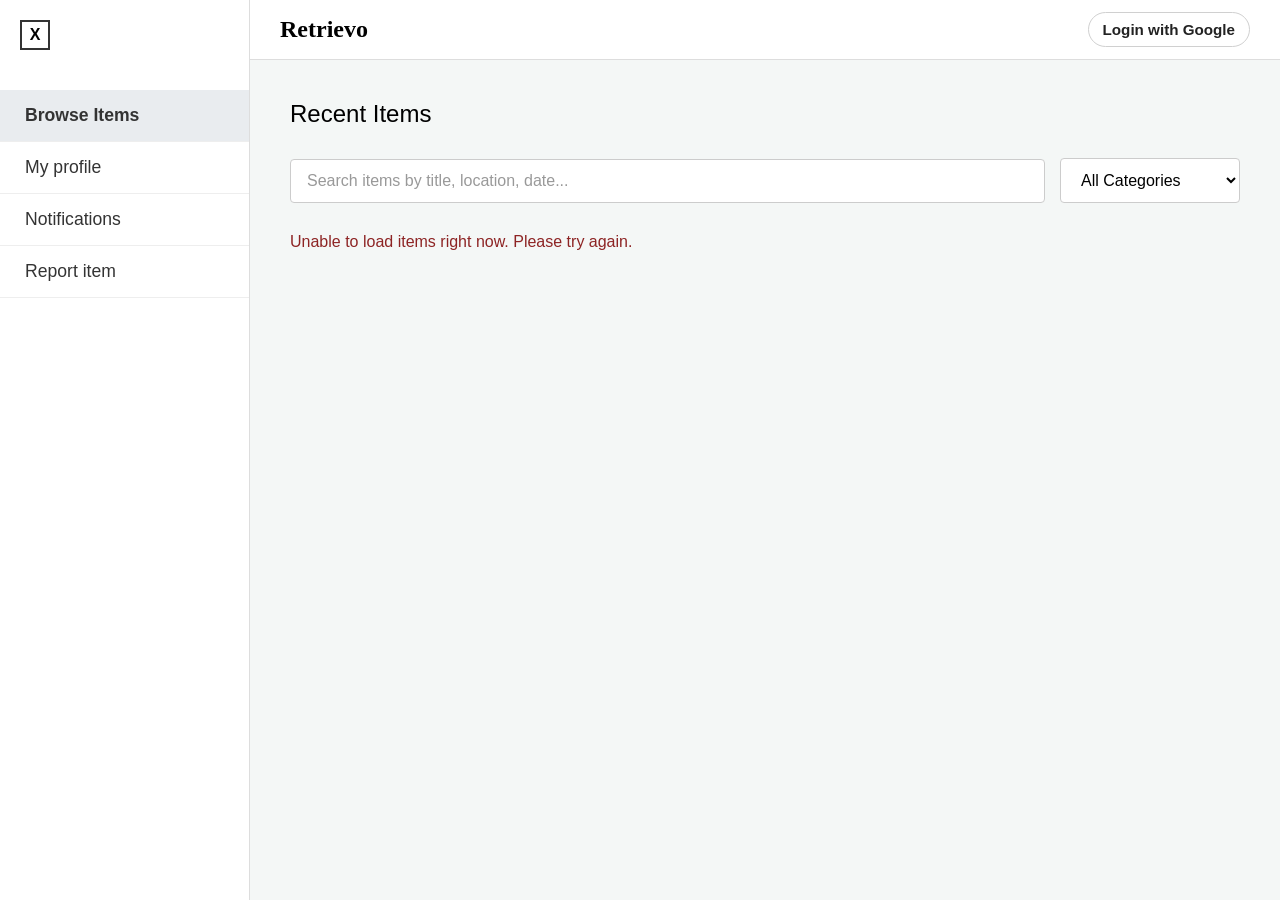
<file: index.html>
<!DOCTYPE html>
<html lang="en">

<head>
    <meta charset="UTF-8">
    <meta name="viewport" content="width=device-width, initial-scale=1.0">
    <title>Retrievo</title>
    <link rel="stylesheet" href="static/css/base-style.css">
</head>

<body>

    <div class="container">
        <aside class="sidebar">
            <div class="sidebar-header">
                <div class="close-btn">X</div>
            </div>
            <nav class="nav-links">
                <a href="index.html" class="active">Browse Items</a>
                <a href="profile.html">My profile</a>
                <a href="notifications.html">Notifications</a>
                <a href="report.html">Report item</a>
            </nav>
        </aside>

        <main class="main-content">
            <header class="top-bar">
                <div class="menu-icon" id="openMenu">☰</div>
                <div class="title">Retrievo</div>
                <div class="login-container">
                    <button type="button" class="login-btn" data-google-login>Login with Google</button>
                    <button type="button" class="logout-btn" data-logout-button hidden>Logout</button>
                </div>
            </header>

            <section class="content">
                <h1>Recent Items</h1>
                
                <!-- Search and Filter Bar -->
                <div class="search-filter-container">
                    <div class="search-box">
                        <input 
                            type="text" 
                            id="searchInput" 
                            class="search-input" 
                            placeholder="Search items by title, location, date..."
                            autocomplete="off"
                        >
                    </div>
                    <select id="categoryFilter" class="category-filter">
                        <option value="">All Categories</option>
                        <option value="electronics">Electronics</option>
                        <option value="clothing">Clothing</option>
                        <option value="bags">Bags</option>
                        <option value="keys">Keys</option>
                        <option value="wallets">Wallets</option>
                        <option value="documents">Documents</option>
                        <option value="other">Other</option>
                    </select>
                </div>
                
                <p id="itemsState" class="items-state">Loading recent items...</p>
                <div class="items-grid" id="itemsGrid">
                    <div class="item-card">
                        <div class="image-placeholder"></div>
                        <div class="card-info">
                            <div class="line short"></div>
                            <div class="line long"></div>
                        </div>
                    </div>
                    <div class="item-card">
                        <div class="image-placeholder"></div>
                        <div class="card-info">
                            <div class="line short"></div>
                            <div class="line long"></div>
                        </div>
                    </div>
                    <div class="item-card">
                        <div class="image-placeholder"></div>
                        <div class="card-info">
                            <div class="line short"></div>
                            <div class="line long"></div>
                        </div>
                    </div>
                    <div class="item-card">
                        <div class="image-placeholder"></div>
                        <div class="card-info">
                            <div class="line short"></div>
                            <div class="line long"></div>
                        </div>
                    </div>
                    <div class="item-card">
                        <div class="image-placeholder"></div>
                        <div class="card-info">
                            <div class="line short"></div>
                            <div class="line long"></div>
                        </div>
                    </div>
                    <div class="item-card">
                        <div class="image-placeholder"></div>
                        <div class="card-info">
                            <div class="line short"></div>
                            <div class="line long"></div>
                        </div>
                    </div>
                </div>
            </section>
        </main>
    </div>

    <script type="module" src="static/js/main.js"></script>
</body>

</html>
</file>
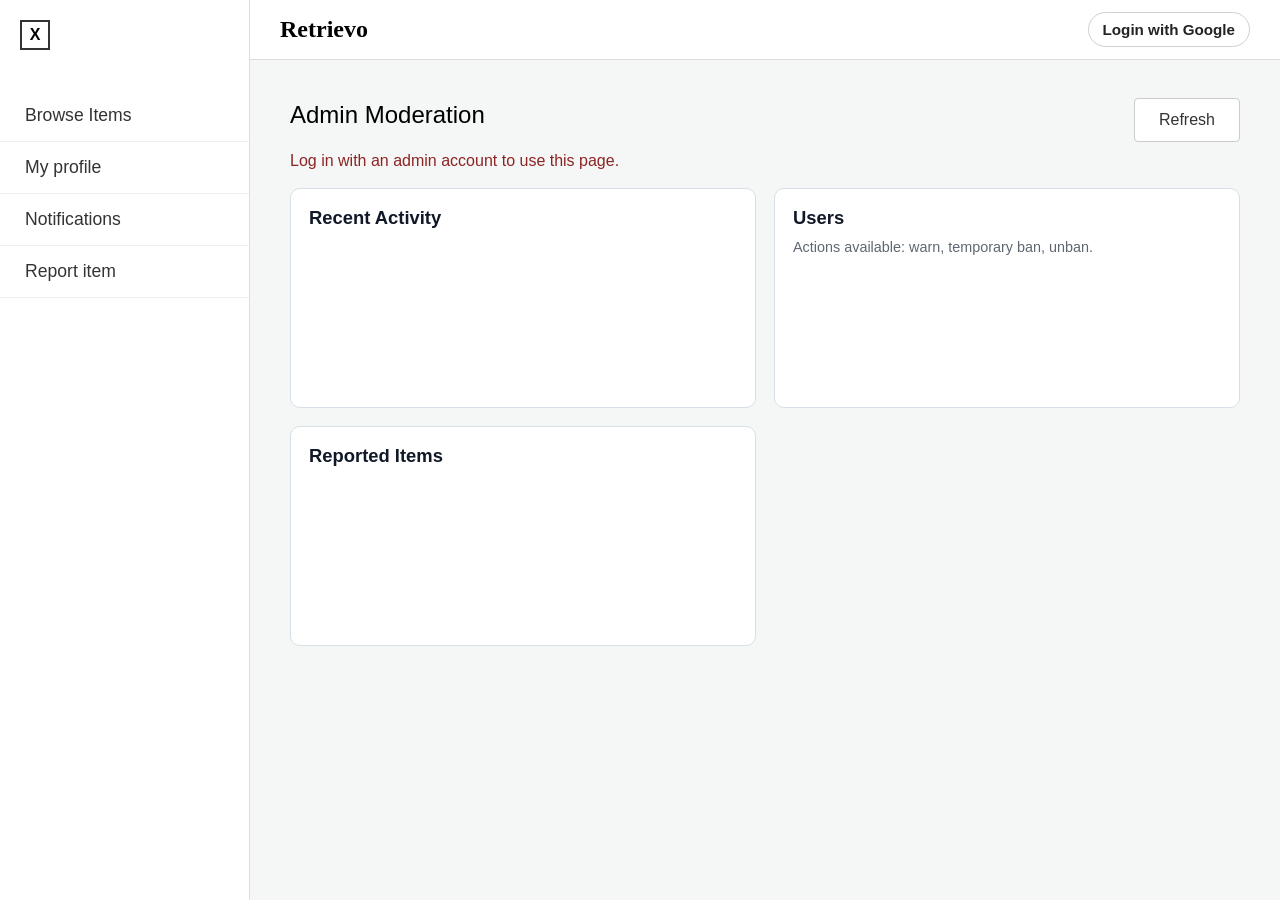
<file: admin.html>
<!DOCTYPE html>
<html lang="en">

<head>
    <meta charset="UTF-8">
    <meta name="viewport" content="width=device-width, initial-scale=1.0">
    <title>Retrievo Admin</title>
    <link rel="stylesheet" href="static/css/base-style.css">
    <link rel="stylesheet" href="static/css/admin.css">
</head>

<body>

    <div class="container">
        <aside class="sidebar">
            <div class="sidebar-header">
                <div class="close-btn">X</div>
            </div>
            <nav class="nav-links">
                <a href="index.html">Browse Items</a>
                <a href="profile.html">My profile</a>
                <a href="notifications.html">Notifications</a>
                <a href="report.html">Report item</a>
                <a href="admin.html" class="active" data-admin-link="true">Admin Page</a>
            </nav>
        </aside>

        <main class="main-content">
            <header class="top-bar">
                <div class="menu-icon" id="openMenu">☰</div>
                <div class="title">Retrievo</div>
                <div class="login-container">
                    <button type="button" class="login-btn" data-google-login>Login with Google</button>
                    <button type="button" class="logout-btn" data-logout-button hidden>Logout</button>
                </div>
            </header>

            <section class="content admin-content">
                <div class="admin-header">
                    <h1>Admin Moderation</h1>
                    <button id="adminRefreshBtn" class="btn-secondary" type="button">Refresh</button>
                </div>
                <p id="adminState" class="admin-state">Loading admin tools...</p>

                <div id="adminPanels" class="admin-panels" hidden>
                    <article class="admin-panel">
                        <h2>Recent Activity</h2>
                        <div id="activityList" class="stack-list"></div>
                    </article>

                    <article class="admin-panel">
                        <h2>Users</h2>
                        <p class="panel-note">Actions available: warn, temporary ban, unban.</p>
                        <div id="userList" class="stack-list"></div>
                    </article>

                    <article class="admin-panel">
                        <h2>Reported Items</h2>
                        <div id="reportedItemsList" class="stack-list"></div>
                    </article>
                </div>
            </section>
        </main>
    </div>

    <script type="module" src="static/js/main.js"></script>
</body>

</html>
</file>
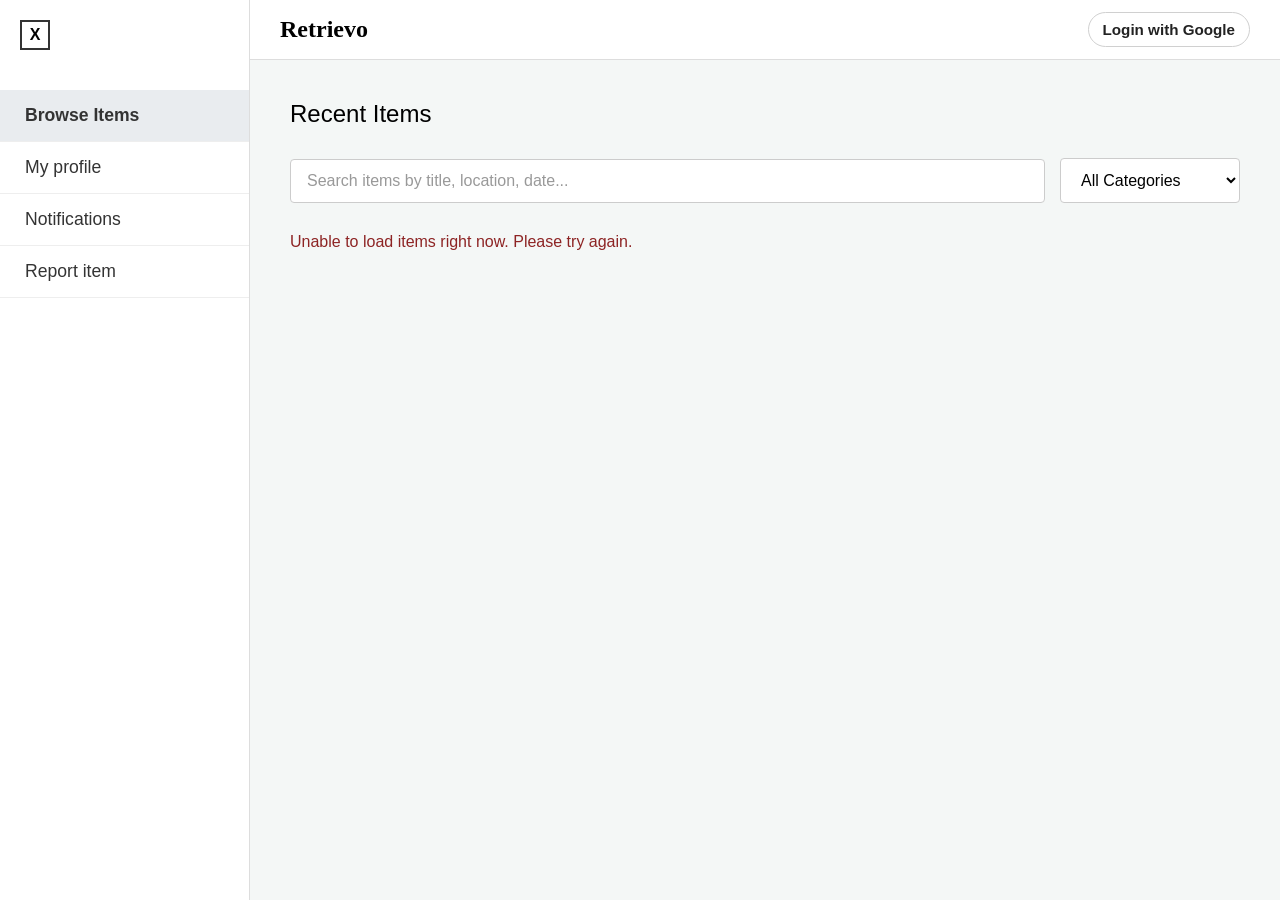
<file: onboarding.html>
<!DOCTYPE html>
<html lang="en">

<head>
    <meta charset="UTF-8">
    <meta name="viewport" content="width=device-width, initial-scale=1.0">
    <title>Retrievo | Onboarding</title>
    <link rel="stylesheet" href="static/css/base-style.css">
</head>

<body>

    <div class="container">
        <aside class="sidebar">
            <div class="sidebar-header">
                <div class="close-btn">X</div>
            </div>
            <nav class="nav-links">
                <a href="index.html">Browse Items</a>
                <a href="profile.html">My profile</a>
                <a href="notifications.html">Notifications</a>
                <a href="report.html">Report item</a>
            </nav>
        </aside>

        <main class="main-content">
            <header class="top-bar">
                <div class="menu-icon" id="openMenu">☰</div>
                <div class="title">Retrievo</div>
                <div class="login-container">
                    <button type="button" class="login-btn" data-google-login>Login with Google</button>
                    <button type="button" class="logout-btn" data-logout-button hidden>Logout</button>
                </div>
            </header>

            <section class="content">
                <h1>Complete Your Onboarding</h1>
                <p class="onboarding-subtitle">Set your hostel and at least one contact method before posting items.</p>

                <div class="form-container onboarding-form-container">
                    <p id="onboardingStatus" class="onboarding-status">Checking your onboarding status...</p>

                    <form id="onboardingForm">
                        <div class="form-group">
                            <label for="onboardingHostel">Hostel</label>
                            <select id="onboardingHostel" required>
                                <option value="">Select your hostel</option>
                                <option value="boys">Boys</option>
                                <option value="girls">Girls</option>
                            </select>
                            <p id="hostelLockNote" class="onboarding-hint" hidden>Your hostel is already set and cannot
                                be changed.</p>
                        </div>

                        <div class="form-group">
                            <label for="onboardingPhone">Phone Number (optional)</label>
                            <input type="tel" id="onboardingPhone" placeholder="+919876543210" autocomplete="tel">
                            <p class="onboarding-hint">Use E.164 format: +&lt;countrycode&gt;&lt;number&gt;</p>
                        </div>

                        <div class="form-group">
                            <label for="onboardingInstagram">Instagram ID (optional)</label>
                            <input type="text" id="onboardingInstagram" placeholder="username" autocomplete="off">
                        </div>

                        <button type="submit" class="btn-primary">Complete Onboarding</button>
                    </form>
                </div>
            </section>
        </main>
    </div>

    <script type="module" src="static/js/main.js"></script>
</body>

</html>
</file>
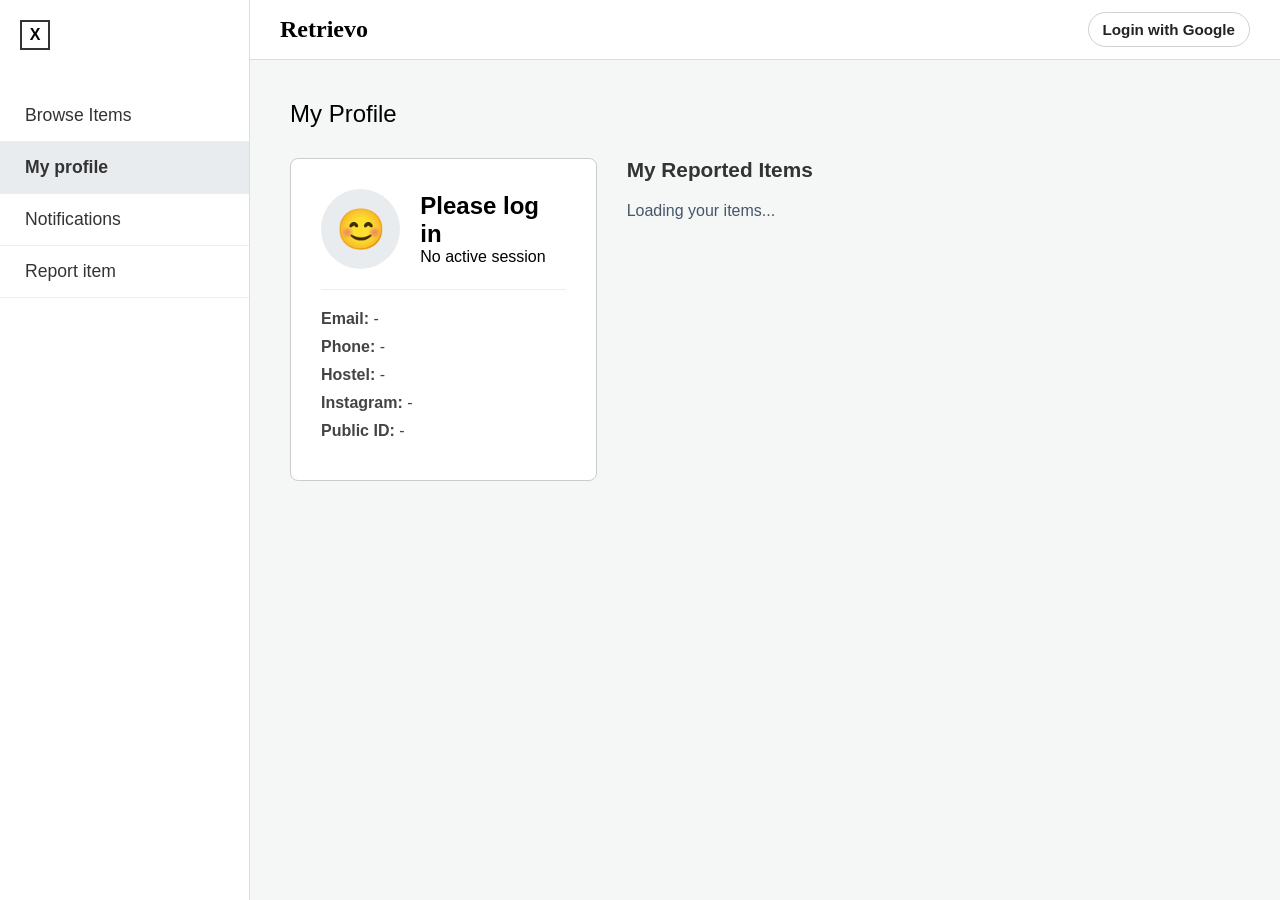
<file: profile.html>
<!DOCTYPE html>
<html lang="en">

<head>
    <meta charset="UTF-8">
    <meta name="viewport" content="width=device-width, initial-scale=1.0">
    <title>Retrievo</title>
    <link rel="stylesheet" href="static/css/base-style.css">
</head>

<body>

    <div class="container">
        <aside class="sidebar">
            <div class="sidebar-header">
                <div class="close-btn">X</div>
            </div>
            <nav class="nav-links">
                <a href="index.html">Browse Items</a>
                <a href="profile.html" class="active">My profile</a>
                <a href="notifications.html">Notifications</a>
                <a href="report.html">Report item</a>
            </nav>
        </aside>

        <main class="main-content">
            <header class="top-bar">
                <div class="menu-icon" id="openMenu">☰</div>
                <div class="title">Retrievo</div>
                <div class="login-container">
                    <button type="button" class="login-btn" data-google-login>Login with Google</button>
                    <button type="button" class="logout-btn" data-logout-button hidden>Logout</button>
                </div>
            </header>

            <section class="content">
                <h1>My Profile</h1>
                <div class="profile-container">
                    <!-- Left Side: Profile Info -->
                    <div class="profile-section-left">
                        <div class="profile-card">
                            <div class="profile-header">
                                <div class="profile-avatar-large" id="profileAvatar">😊</div>
                                <div>
                                    <h2 id="profileName">John Doe</h2>
                                    <p id="profileDepartment">Computer Science Dept.</p>
                                </div>
                            </div>
                            <div class="profile-details">
                                <p><strong>Email:</strong> <span id="profileEmail">john.doe@student.edu</span></p>
                                <p><strong>Phone:</strong> <span id="profilePhone">+1 234 567 8900</span></p>
                                <p><strong>Hostel:</strong> <span id="profileHostel">Not set</span></p>
                                <p><strong>Instagram:</strong> <span id="profileInstagram">Not set</span></p>
                                <p><strong>Public ID:</strong> <span id="profilePublicId">-</span></p>
                            </div>
                        </div>
                    </div>
                    
                    <!-- Right Side: User's Items -->
                    <div class="profile-section-right">
                        <h3>My Reported Items</h3>
                        <p id="userItemsState" class="items-state">Loading your items...</p>
                        <div class="items-grid" id="userItemsGrid">
                            <!-- User's items will be displayed here -->
                        </div>
                    </div>
                </div>
            </section>
        </main>
    </div>

    <script type="module" src="static/js/main.js"></script>
</body>

</html>
</file>
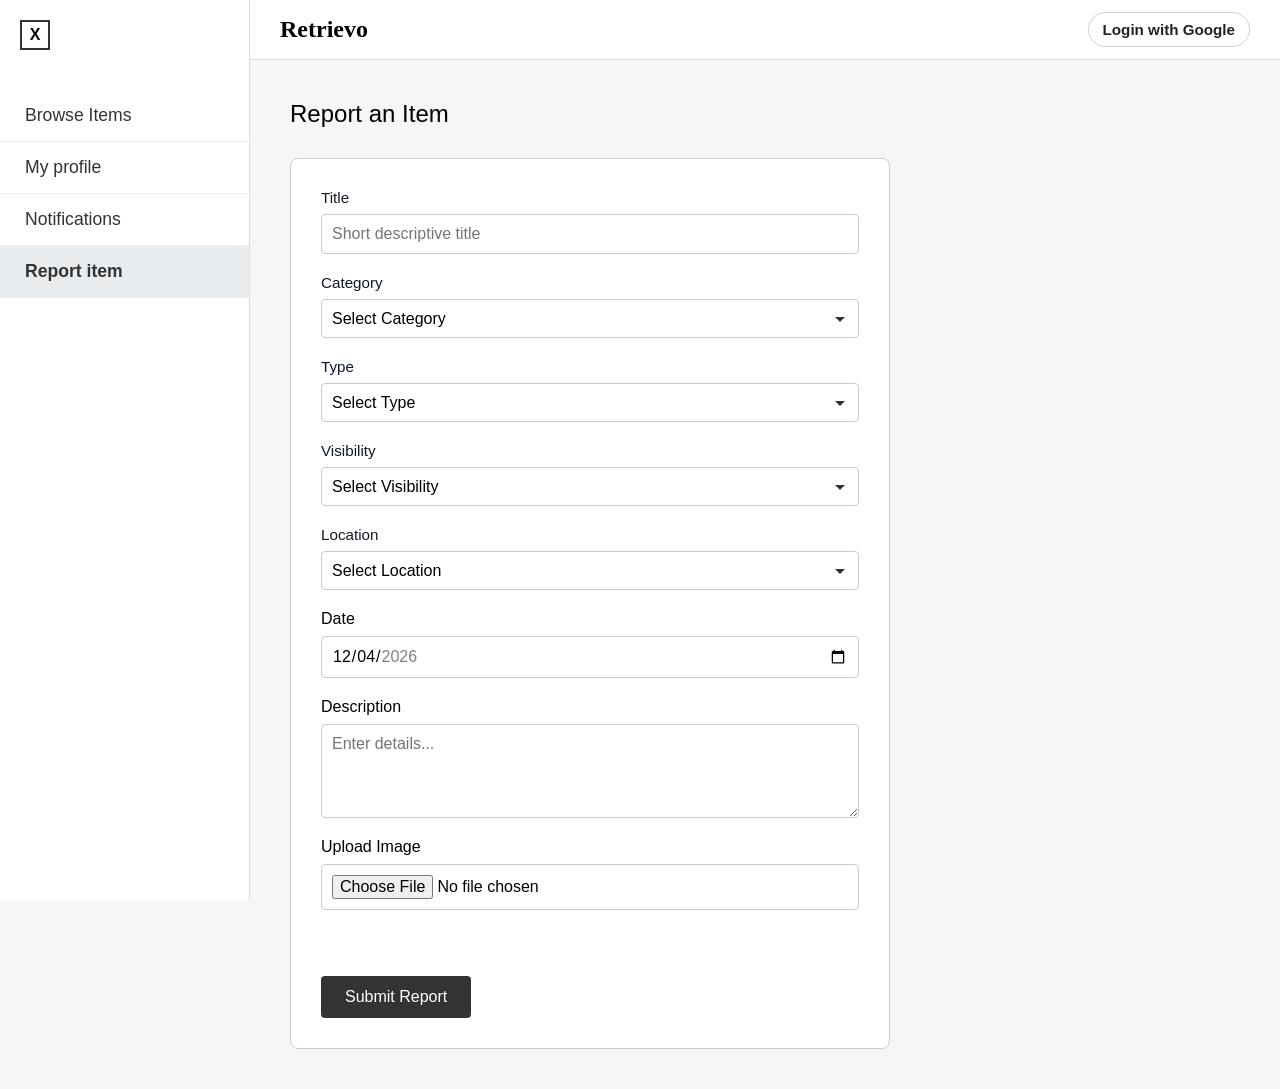
<file: report.html>
<!DOCTYPE html>
<html lang="en">

<head>
    <meta charset="UTF-8">
    <meta name="viewport" content="width=device-width, initial-scale=1.0">
    <title>Retrievo</title>
    <link rel="stylesheet" href="static/css/base-style.css">
</head>

<body>

    <div class="container">
        <aside class="sidebar">
            <div class="sidebar-header">
                <div class="close-btn">X</div>
            </div>
            <nav class="nav-links">
                <a href="index.html">Browse Items</a>
                <a href="profile.html">My profile</a>
                <a href="notifications.html">Notifications</a>
                <a href="report.html" class="active">Report item</a>
            </nav>
        </aside>

        <main class="main-content">
            <header class="top-bar">
                <div class="menu-icon" id="openMenu">☰</div>
                <div class="title">Retrievo</div>
                <div class="login-container">
                    <button type="button" class="login-btn" data-google-login>Login with Google</button>
                    <button type="button" class="logout-btn" data-logout-button hidden>Logout</button>
                </div>
            </header>

            <section class="content">
                <h1>Report an Item</h1>
                <div class="form-container">
                    <form id="reportForm">

                        <!-- Title -->
                        <div class="form-group">
                            <label class="modal-label">Title</label>
                            <input type="text" id="title" placeholder="Short descriptive title" minlength="2"
                                maxlength="20" required>
                        </div>

                        <!-- Category -->
                        <div class="form-group">
                            <label class="modal-label">Category</label>
                            <select id="category" required class="modal-select">
                                <option value="">Select Category</option>
                                <option value="electronics">Electronics</option>
                                <option value="clothing">Clothing</option>
                                <option value="bags">Bags</option>
                                <option value="keys-wallets">Keys & Wallets</option>
                                <option value="documents">Documents</option>
                                <option value="others">Others</option>
                            </select>
                        </div>

                        <!-- Type -->
                        <div class="form-group">
                            <label class="modal-label">Type</label>
                            <select id="type" required class="modal-select">
                                <option value="">Select Type</option>
                                <option value="lost">Lost</option>
                                <option value="found">Found</option>
                            </select>
                        </div>

                        <!-- Visibility -->
                        <div class="form-group">
                            <label class="modal-label">Visibility</label>
                            <select id="visibility" required class="modal-select">
                                <option value="">Select Visibility</option>
                                <option value="public">Public</option>
                                <option value="boys">Boys</option>
                                <option value="girls">Girls</option>
                            </select>
                        </div>

                        <!-- Location -->
                        <div class="form-group">
                            <label class="modal-label">Location</label>
                            <select id="location" required class="modal-select">
                                <option value="">Select Location</option>

                                <optgroup label="Central Campus">
                                    <option value="nlhc">NLHC</option>
                                    <option value="elhc">ELHC</option>
                                    <option value="eclhc">ECLHC</option>
                                    <option value="main_ground">Main Ground</option>
                                    <option value="main_building">Main Building</option>
                                    <option value="oat">OAT</option>
                                    <option value="rajpath">Rajpath</option>
                                    <option value="bb_court">Basketball Court</option>
                                    <option value="aryabhatta">Aryabhatta Hall</option>
                                    <option value="bhaskara">Bhaskara Hall</option>
                                    <option value="chanakya">Chanakya Hall</option>
                                    <option value="audi">Auditorium</option>
                                </optgroup>

                                <optgroup label="Hostels">
                                    <option value="hostel_a">A Hostel</option>
                                    <option value="hostel_b">B Hostel</option>
                                    <option value="hostel_c">C Hostel</option>
                                    <option value="hostel_d">D Hostel</option>
                                    <option value="hostel_e">E Hostel</option>
                                    <option value="hostel_f">F Hostel</option>
                                    <option value="hostel_g">G Hostel</option>
                                    <option value="mbh1">MBH 1</option>
                                    <option value="mbh2">MBH 2</option>
                                    <option value="lh">LH</option>
                                    <option value="mlh">MLH</option>
                                    <option value="pg1">PG Hostel 1</option>
                                    <option value="pg2">PG Hostel 2</option>
                                </optgroup>

                                <optgroup label="Labs & Departments">
                                    <option value="it_complex">IT Complex</option>
                                    <option value="ccc">CCC</option>
                                    <option value="mech_lab">Mech Labs</option>
                                    <option value="civil_lab">Civil Labs</option>
                                    <option value="production_lab">Production Labs</option>
                                    <option value="csed">CSED</option>
                                    <option value="eced">ECED</option>
                                    <option value="eeed">EEE</option>
                                    <option value="med">Mechanical</option>
                                    <option value="ced">Civil</option>
                                    <option value="btd">Biotechnology</option>
                                    <option value="ped">Production</option>
                                    <option value="mtd">Material Science</option>
                                    <option value="egd">Engineering Physics</option>
                                    <option value="arch">Architecture</option>
                                    <option value="maths">Mathematics</option>
                                    <option value="physics">Physics</option>
                                </optgroup>
                            </select>
                        </div>

                        <!-- Date -->
                        <div class="form-group">
                            <label>Date</label>
                            <input type="date" id="date" required>
                        </div>

                        <!-- Description -->
                        <div class="form-group">
                            <label>Description</label>
                            <textarea id="description" rows="4" placeholder="Enter details..." minlength="20"
                                maxlength="280" required></textarea>
                        </div>

                        <!-- Image -->
                        <div class="form-group">
                            <label>Upload Image</label>
                            <input type="file" id="imageInput" accept="image/*" required>
                            <br><br>
                            <img id="preview" width="150" style="display:none; border-radius:10px;">
                        </div>

                        <button type="submit" class="btn-primary">Submit Report</button>

                    </form>

                </div>
            </section>
        </main>
    </div>

    <script type="module" src="static/js/main.js"></script>
</body>

</html>
</file>
<file: static/css/base-style.css>
* {
    box-sizing: border-box;
    margin: 0;
    padding: 0;
    font-family: 'Segoe UI', Tahoma, Geneva, Verdana, sans-serif;
}

body {
    background-color: #f4f7f6;
}

.container {
    display: flex;
    min-height: 100vh;
}

/* Sidebar Styling */
.sidebar {
    width: 250px;
    background-color: #ffffff;
    border-right: 1px solid #ddd;
    display: flex;
    flex-direction: column;
    transition: transform 0.3s ease;
    /* Smooth sliding effect */
    position: fixed;
    /* Keeps it over the content if needed */
    height: 100vh;
    z-index: 1000;
}

.sidebar.sidebar-hidden {
    transform: translateX(-250px);
}


.sidebar-header {
    padding: 20px;
}

.close-btn {
    cursor: pointer;
    width: 30px;
    height: 30px;
    border: 2px solid #333;
    display: flex;
    align-items: center;
    justify-content: center;
    font-weight: bold;
    cursor: pointer;
}

.nav-links {
    display: flex;
    flex-direction: column;
    padding-top: 20px;
}

.nav-links a {
    padding: 15px 25px;
    text-decoration: none;
    color: #333;
    font-size: 1.1rem;
    border-bottom: 1px solid #eee;
    transition: background 0.3s;
    position: relative;
}

.nav-links a:hover,
.nav-links a.active {
    background-color: #e9ecef;
    font-weight: 600;
}

.unread-indicator {
    position: absolute;
    right: 15px;
    top: 50%;
    transform: translateY(-50%);
    display: inline-block;
    width: 8px;
    height: 8px;
    background-color: #ef4444;
    border-radius: 50%;
    animation: pulse 2s infinite;
}

@keyframes pulse {
    0%, 100% {
        opacity: 1;
    }
    50% {
        opacity: 0.6;
    }
}

/* Main Content Styling */
.main-content {
    flex-grow: 1;
    margin-left: 250px;
    /* Space for the sidebar */
    transition: margin-left 0.3s ease;
}

.main-content.full-width {
    margin-left: 0;
}

.title {
    font-family: serif;
    font-size: x-large;
    font-weight: bold;
    margin-right: auto;
}

.menu-icon {
    font-size: 1.8rem;
    cursor: pointer;
    display: block;
    margin-right: 1%;
    /* Pushes login to the right */
    padding: 10px;
}

body.sidebar-open .menu-icon {
    display: none;
}

.top-bar {
    height: 60px;
    display: flex;
    justify-content: flex-end;
    align-items: center;
    padding: 0 30px;
    border-bottom: 1px solid #ddd;
    background: white;
}

.login-container {
    display: flex;
    align-items: center;
    gap: 10px;
}

.login-btn {
    border: 1px solid #d0d0d0;
    background: #ffffff;
    color: #222;
    padding: 8px 14px;
    border-radius: 999px;
    font-size: 0.95rem;
    font-weight: 600;
    cursor: pointer;
    transition: all 0.2s ease;
}

.login-btn:hover {
    background: #f5f7fa;
    border-color: #aab4c0;
}

.login-btn.logged-in {
    background: #eef6ff;
    border-color: #b9d8ff;
    color: #1a4f8b;
}

.logout-btn {
    border: 1px solid #d7b6b6;
    background: #fff7f7;
    color: #8b2d2d;
    padding: 8px 14px;
    border-radius: 999px;
    font-size: 0.95rem;
    font-weight: 600;
    cursor: pointer;
    transition: all 0.2s ease;
}

.logout-btn:hover {
    background: #ffe8e8;
    border-color: #c98f8f;
}

.profile-icon {
    width: 40px;
    height: 40px;
    border: 2px solid #333;
    border-radius: 50%;
    display: flex;
    align-items: center;
    justify-content: center;
    font-size: 1.5rem;
}

.content {
    padding: 40px;
}

h1 {
    margin-bottom: 30px;
    font-weight: 400;
}

/* Search and Filter Bar */
.search-filter-container {
    display: flex;
    gap: 15px;
    margin-bottom: 30px;
    align-items: center;
    flex-wrap: wrap;
}

.search-box {
    flex: 1;
    min-width: 250px;
}

.search-input {
    width: 100%;
    padding: 12px 16px;
    border: 1px solid #ccc;
    border-radius: 4px;
    font-size: 1rem;
    font-family: inherit;
    transition: border-color 0.2s, box-shadow 0.2s;
}

.search-input:focus {
    outline: none;
    border-color: #0056b3;
    box-shadow: 0 0 0 3px rgba(0, 86, 179, 0.1);
}

.search-input::placeholder {
    color: #999;
}

.category-filter {
    padding: 12px 16px;
    border: 1px solid #ccc;
    border-radius: 4px;
    font-size: 1rem;
    font-family: inherit;
    background: white;
    cursor: pointer;
    transition: border-color 0.2s;
    min-width: 180px;
}

.category-filter:focus {
    outline: none;
    border-color: #0056b3;
}

.category-filter option {
    padding: 8px;
}

/* Grid Styling */
.items-grid {
    display: grid;
    grid-template-columns: repeat(auto-fill, minmax(200px, 1fr));
    gap: 30px;
}

.item-card {
    background: white;
    border: 1px solid #ccc;
    padding: 10px;
    border-radius: 4px;
    display: flex;
    flex-direction: column;
}

.item-card-media {
    position: relative;
}

.item-card-image,
.item-card-image-fallback {
    width: 100%;
    height: 150px;
    border-radius: 4px;
    margin-bottom: 10px;
}

.item-card-image {
    object-fit: cover;
    background: #eef2f6;
}

.item-card-image-fallback {
    border: 1px solid #d7dde6;
    background: #f3f5f8;
    color: #5f6772;
    display: flex;
    align-items: center;
    justify-content: center;
    font-size: 0.95rem;
}

.item-card-badge {
    position: absolute;
    top: 10px;
    right: 10px;
    padding: 4px 8px;
    border-radius: 999px;
    font-size: 0.75rem;
    font-weight: 600;
    color: #fff;
    background: #6b7280;
}

.item-card-badge-lost {
    background: #dc2626;
}

.item-card-badge-found {
    background: #d97706;
}

.item-card-title {
    font-size: 1rem;
    font-weight: 600;
    color: #1f2937;
    margin-bottom: 6px;
}

.item-card-details {
    border-top: 1px solid #e5e7eb;
    margin-top: 4px;
    padding-top: 8px;
}

.item-card-meta {
    color: #4b5563;
    font-size: 0.9rem;
    margin-bottom: 4px;
}

.item-card-date {
    color: #6b7280;
    font-size: 0.85rem;
}

.item-card-button {
    width: 100%;
    margin-top: auto;
    opacity: 1;
    cursor: default;
}

.item-card-button:disabled {
    opacity: 1;
    cursor: default;
}

.items-state {
    margin-bottom: 16px;
    color: #475569;
}

.items-state.items-state-error {
    color: #8d2424;
}

.no-results {
    grid-column: 1 / -1;
    text-align: center;
    color: #666;
    font-size: 1.1rem;
    padding: 40px 20px;
}


.image-placeholder {
    width: 100%;
    height: 150px;
    background-color: #eee;
    border: 1px solid #ddd;
    margin-bottom: 10px;
}

.line {
    height: 8px;
    background: #eee;
    margin-top: 8px;
    border-radius: 4px;
}

.line.short {
    width: 40%;
}

.line.long {
    width: 80%;
}

/* --- Profile Page Styling --- */
.profile-container {
    display: grid;
    grid-template-columns: 1fr 2fr;
    gap: 30px;
    align-items: start;
}

@media (max-width: 1024px) {
    .profile-container {
        grid-template-columns: 1fr;
    }
}

.profile-section-left {
    display: flex;
    flex-direction: column;
}

.profile-section-right {
    display: flex;
    flex-direction: column;
}

.profile-section-right h3 {
    margin-bottom: 20px;
    color: #333;
    font-size: 1.3rem;
}

.profile-card {
    background: white;
    border: 1px solid #ccc;
    padding: 30px;
    border-radius: 8px;
}

.profile-header {
    display: flex;
    align-items: center;
    gap: 20px;
    margin-bottom: 20px;
    border-bottom: 1px solid #eee;
    padding-bottom: 20px;
}

.profile-avatar-large {
    width: 80px;
    height: 80px;
    background: #e9ecef;
    border-radius: 50%;
    display: flex;
    align-items: center;
    justify-content: center;
    font-size: 2.5rem;
}

.profile-details p {
    margin-bottom: 10px;
    color: #444;
}

/* --- Notifications Page Styling --- */
.notifications-state {
    margin-bottom: 16px;
    color: #555;
}

.notification-item {
    background: white;
    border: 1px solid #ccc;
    padding: 20px;
    border-radius: 4px;
    margin-bottom: 15px;
    display: flex;
    justify-content: space-between;
}

.notification-item.unread {
    border-left: 4px solid #0056b3;
    background: #f8faff;
}

.time {
    color: #888;
    font-size: 0.9rem;
}

/* --- Form / Report Page Styling --- */
.form-container {
    background: white;
    border: 1px solid #ccc;
    padding: 30px;
    border-radius: 8px;
    max-width: 600px;
}

.onboarding-form-container {
    max-width: 680px;
}

.onboarding-subtitle {
    margin-bottom: 18px;
    color: #505a64;
}

.onboarding-status {
    margin-bottom: 18px;
    background: #f0f5ff;
    color: #1d3d67;
    border: 1px solid #cfe0fb;
    border-radius: 6px;
    padding: 10px 12px;
}

.onboarding-status.is-error {
    background: #fff2f2;
    color: #8d2424;
    border-color: #f1c2c2;
}

.onboarding-hint {
    margin-top: 6px;
    color: #6b7280;
    font-size: 0.9rem;
}

.form-group {
    margin-bottom: 20px;
    display: flex;
    flex-direction: column;
}

.form-group label {
    margin-bottom: 8px;
    font-weight: 500;
}

.form-group input,
.form-group select,
.form-group textarea {
    padding: 10px;
    border: 1px solid #ccc;
    border-radius: 4px;
    font-size: 1rem;
}

.btn-primary {
    background-color: #333;
    color: white;
    border: none;
    padding: 12px 24px;
    font-size: 1rem;
    border-radius: 4px;
    cursor: pointer;
    margin-top: 10px;
}

.btn-primary:hover {
    background-color: #555;
}

.btn-secondary {
    background-color: #fff;
    color: #333;
    border: 1px solid #ccc;
    padding: 12px 24px;
    font-size: 1rem;
    border-radius: 4px;
    cursor: pointer;
    margin-top: 10px;
}

.btn-secondary:hover {
    background-color: #f0f0f0;
}

/* Item Detail Page Styling */
.item-detail-state {
    margin-bottom: 16px;
    color: #475569;
}

.item-detail-state-error {
    color: #8d2424;
}

.back-link {
    color: #0056b3;
    text-decoration: none;
    margin-bottom: 20px;
    display: inline-block;
}

.back-link:hover {
    text-decoration: underline;
}

.item-detail-container {
    display: grid;
    grid-template-columns: 1fr 1fr;
    gap: 40px;
    max-width: 1000px;
}

.item-detail-image {
    display: flex;
    align-items: center;
    justify-content: center;
    background: #f5f5f5;
    border-radius: 8px;
    min-height: 400px;
}

.item-detail-image img {
    max-width: 100%;
    max-height: 400px;
    object-fit: contain;
    border-radius: 8px;
}

.item-detail-info {
    display: flex;
    flex-direction: column;
}

.item-detail-badge {
    display: inline-flex;
    align-items: center;
    gap: 8px;
    padding: 6px 12px;
    border-radius: 999px;
    font-size: 0.85rem;
    font-weight: 600;
    color: #fff;
    background: #6b7280;
    width: fit-content;
    margin-bottom: 12px;
    white-space: nowrap;
}

.item-detail-badge-lost {
    background: #dc2626;
}

.item-detail-badge-found {
    background: #d97706;
}

.badge-type-label {
    display: inline-block;
    font-weight: 700;
}

.badge-status-label {
    display: inline-block;
    font-size: 0.8rem;
    opacity: 0.95;
    font-weight: 500;
}

.item-detail-info h1 {
    font-size: 2rem;
    margin-bottom: 20px;
    color: #111827;
}

.item-detail-section {
    margin-bottom: 24px;
}

.item-detail-section h3 {
    font-size: 1.1rem;
    color: #111827;
    margin-bottom: 12px;
}

.item-detail-section p {
    color: #666;
    line-height: 1.5;
    margin-bottom: 8px;
}

.item-detail-actions {
    display: flex;
    gap: 12px;
    margin-top: 20px;
    flex-wrap: wrap;
}

@media (max-width: 800px) {
    .item-detail-container {
        grid-template-columns: 1fr;
        gap: 20px;
    }
}

/* Modal Styling */
.modal {
    display: flex;
    position: fixed;
    z-index: 2000;
    left: 0;
    top: 0;
    width: 100%;
    height: 100%;
    background-color: rgba(0, 0, 0, 0.5);
    align-items: center;
    justify-content: center;
}

.modal[hidden] {
    display: none;
}

.modal-content {
    background-color: white;
    border-radius: 8px;
    box-shadow: 0 4px 20px rgba(0, 0, 0, 0.15);
    width: 90%;
    max-width: 500px;
    max-height: 80vh;
    overflow-y: auto;
}

.modal-header {
    display: flex;
    justify-content: space-between;
    align-items: center;
    padding: 24px;
    border-bottom: 1px solid #e5e7eb;
}

.modal-header h2 {
    margin: 0;
    font-size: 1.25rem;
    color: #111827;
}

.modal-close-btn {
    background: none;
    border: none;
    font-size: 1.5rem;
    cursor: pointer;
    color: #6b7280;
    padding: 0;
    width: 30px;
    height: 30px;
    display: flex;
    align-items: center;
    justify-content: center;
    transition: color 0.2s ease;
}

.modal-close-btn:hover {
    color: #111827;
}

.modal-body {
    padding: 24px;
}

.message-input {
    width: 100%;
    padding: 12px;
    border: 1px solid #ccc;
    border-radius: 4px;
    font-size: 1rem;
    font-family: 'Segoe UI', Tahoma, Geneva, Verdana, sans-serif;
    resize: vertical;
}

.message-input:focus {
    outline: none;
    border-color: #0056b3;
    box-shadow: 0 0 0 3px rgba(0, 86, 179, 0.1);
}

.message-counter {
    margin-top: 8px;
    font-size: 0.85rem;
    color: #6b7280;
}

.message-counter.warning {
    color: #f59e0b;
}

.message-counter.error {
    color: #dc2626;
}

.modal-footer {
    display: flex;
    gap: 12px;
    padding: 24px;
    border-top: 1px solid #e5e7eb;
    justify-content: flex-end;
}

.modal-footer button {
    padding: 10px 20px;
    font-size: 0.95rem;
    border-radius: 4px;
    border: none;
    cursor: pointer;
    font-weight: 500;
    transition: all 0.2s ease;
}

.modal-footer .btn-primary {
    margin-top: 0;
}

.modal-footer .btn-secondary {
    margin-top: 0;
}

/* Modal Select Styling */
.modal-label {
    display: block;
    margin-bottom: 8px;
    font-weight: 500;
    color: #111827;
    font-size: 0.95rem;
}

.modal-select {
    width: 100%;
    padding: 12px;
    border: 1px solid #d1d5db;
    border-radius: 6px;
    font-size: 1rem;
    background-color: white;
    cursor: pointer;
    transition: all 0.2s ease;
    font-family: 'Segoe UI', Tahoma, Geneva, Verdana, sans-serif;
    appearance: none;
    background-image: url("data:image/svg+xml,%3Csvg xmlns='http://www.w3.org/2000/svg' width='12' height='12' viewBox='0 0 12 12'%3E%3Cpath fill='%23333' d='M6 9L1 4h10z'/%3E%3C/svg%3E");
    background-repeat: no-repeat;
    background-position: right 12px center;
    padding-right: 36px;
}

.modal-select:hover {
    border-color: #9ca3af;
    background-color: #f9fafb;
}

.modal-select:focus {
    outline: none;
    border-color: #0056b3;
    box-shadow: 0 0 0 3px rgba(0, 86, 179, 0.1);
}

.modal-select option {
    padding: 10px;
    background-color: white;
    color: #111827;
}

.modal-select option:hover {
    background-color: #e5e7eb;
}
</file>
<file: static/css/admin.css>
.admin-content {
    padding-top: 28px;
}

.admin-header {
    display: flex;
    align-items: center;
    justify-content: space-between;
    gap: 12px;
    margin-bottom: 10px;
}

.admin-header h1 {
    margin-bottom: 0;
}

.admin-state {
    margin-bottom: 18px;
    color: #4b5563;
}

.admin-state.is-error {
    color: #8d2424;
}

.admin-panels {
    display: grid;
    grid-template-columns: repeat(2, minmax(0, 1fr));
    gap: 18px;
}

.admin-panel {
    background: #ffffff;
    border: 1px solid #d9dfe7;
    border-radius: 10px;
    padding: 18px;
    min-height: 220px;
}

.admin-panel h2 {
    margin-bottom: 10px;
    font-size: 1.15rem;
    color: #111827;
}

.panel-note {
    color: #5f6772;
    margin-bottom: 12px;
    font-size: 0.9rem;
}

.stack-list {
    display: flex;
    flex-direction: column;
    gap: 10px;
}

.empty-note {
    border: 1px dashed #d5dbe4;
    background: #f8fafc;
    color: #5f6772;
    padding: 10px;
    border-radius: 8px;
    font-size: 0.9rem;
}

.list-card {
    border: 1px solid #dde3ea;
    background: #fbfcfe;
    border-radius: 8px;
    padding: 12px;
}

.list-card h3 {
    font-size: 1rem;
    color: #1f2937;
    margin-bottom: 6px;
}

.meta-row {
    font-size: 0.9rem;
    color: #4b5563;
    margin-bottom: 4px;
}

.meta-row:last-child {
    margin-bottom: 0;
}

.badge {
    display: inline-block;
    padding: 2px 8px;
    border-radius: 999px;
    font-size: 0.74rem;
    font-weight: 600;
    background: #e5ecf7;
    color: #193a62;
}

.badge.hidden {
    background: #fde8e8;
    color: #8d2424;
}

.badge.visible {
    background: #e7f7eb;
    color: #166534;
}

.action-row {
    margin-top: 10px;
    display: flex;
    flex-wrap: wrap;
    gap: 8px;
}

.action-btn {
    border: 1px solid #c7ced9;
    background: #ffffff;
    color: #2f3a47;
    border-radius: 6px;
    padding: 6px 10px;
    font-size: 0.84rem;
    font-weight: 600;
    cursor: pointer;
}

.action-btn:hover {
    background: #eef3f8;
}

.action-btn.warn {
    border-color: #eab308;
    color: #8a6500;
}

.action-btn.ban {
    border-color: #ef4444;
    color: #8d2424;
}

.action-btn.unban {
    border-color: #10b981;
    color: #0e6d4f;
}

.action-btn.restore {
    border-color: #2563eb;
    color: #18468f;
}

.action-btn.delete {
    border-color: #ef4444;
    color: #8d2424;
}

.report-history {
    margin-top: 8px;
    border-top: 1px solid #e2e8f0;
    padding-top: 8px;
}

.report-history .meta-row {
    font-size: 0.85rem;
}

.admin-form {
    display: flex;
    flex-direction: column;
    gap: 10px;
}

.admin-form label {
    font-size: 0.92rem;
    font-weight: 600;
    color: #273445;
}

.admin-form input,
.admin-form select {
    border: 1px solid #c8d1dc;
    border-radius: 6px;
    padding: 10px;
    font-size: 0.95rem;
}

@media (max-width: 980px) {
    .admin-panels {
        grid-template-columns: 1fr;
    }
}
</file>
